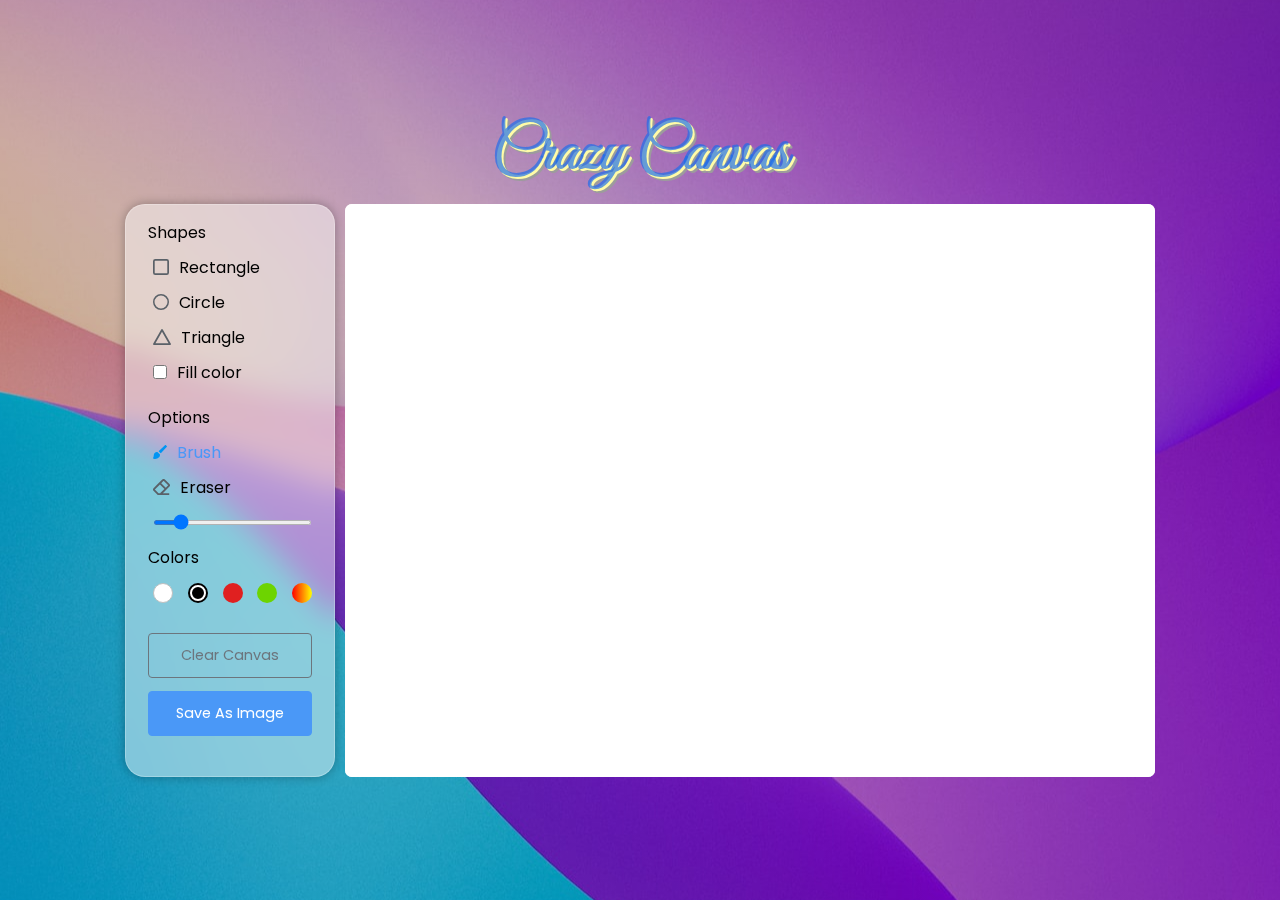
<file: index.html>
<!DOCTYPE html>

<html lang="en" dir="ltr">
  <head>
    <meta charset="utf-8" />
    <title>Crazy Canvas</title>
    <link rel="stylesheet" href="style.css" />
    <meta name="viewport" content="width=device-width, initial-scale=1.0" />
  </head>
  <body>
    <h1 class="heading">Crazy Canvas</h1>
    <!--wrapper-->
    <div class="container">
      <section class="tools-board">
        <div class="row">
          <label class="title">Shapes</label>
          <ul class="options">
            <li class="option tool" id="rectangle">
              <img src="icons/rectangle.svg" alt="" />
              <span>Rectangle</span>
            </li>
            <li class="option tool" id="circle">
              <img src="icons/circle.svg" alt="" />
              <span>Circle</span>
            </li>
            <li class="option tool" id="triangle">
              <img src="icons/triangle.svg" alt="" />
              <span>Triangle</span>
            </li>
            <li class="option">
              <input type="checkbox" id="fill-color" />
              <label for="fill-color">Fill color</label>
            </li>
          </ul>
        </div>
        <div class="row">
          <label class="title">Options</label>
          <ul class="options">
            <li class="option active tool" id="brush">
              <img src="icons/brush.svg" alt="" />
              <span>Brush</span>
            </li>
            <li class="option tool" id="eraser">
              <img src="icons/eraser.svg" alt="" />
              <span>Eraser</span>
            </li>
            <li class="option">
              <input type="range" id="size-slider" min="1" max="30" value="5" />
            </li>
          </ul>
        </div>
        <div class="row colors">
          <label class="title">Colors</label>
          <ul class="options">
            <li class="option"></li>
            <li class="option selected"></li>
            <li class="option"></li>
            <li class="option"></li>
            <li class="option">
              <input type="color" id="color-picker" value="#4A98F7" />
            </li>
          </ul>
        </div>
        <div class="row buttons">
          <button class="clear-canvas">Clear Canvas</button>
          <button class="save-img">Save As Image</button>
        </div>
      </section>
      <section class="drawing-board">
        <canvas></canvas>
      </section>
    </div>
    <script src="script.js"></script>
  </body>
</html>
</file>
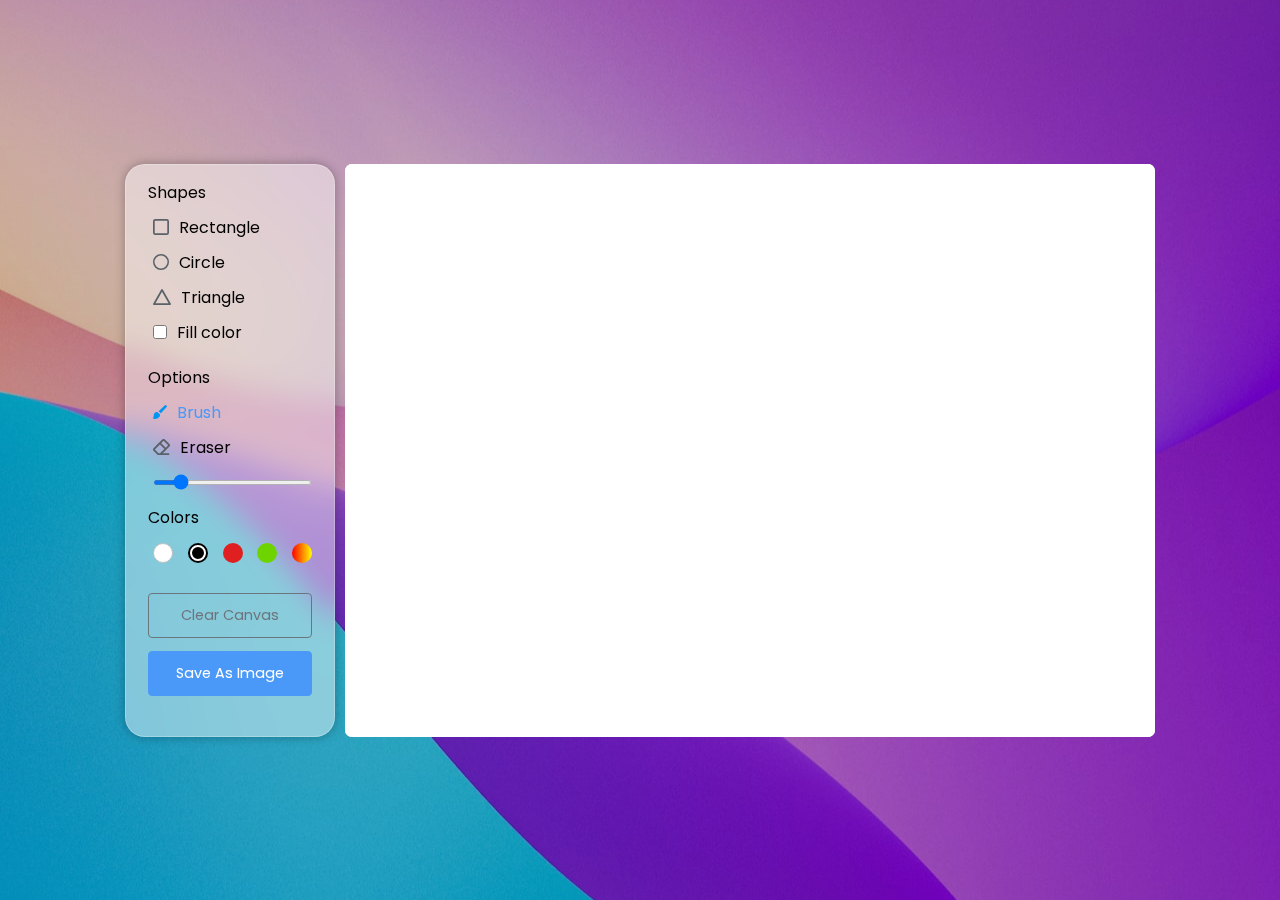
<file: Drawing App JavaScript/index.html>
<!DOCTYPE html>

<html lang="en" dir="ltr">
  <head>
    <meta charset="utf-8" />
    <title>Painter</title>
    <link rel="stylesheet" href="style.css" />
    <meta name="viewport" content="width=device-width, initial-scale=1.0" />
  </head>
  <body>
    <!--wrapper-->
    <div class="container">
      <section class="tools-board">
        <div class="row">
          <label class="title">Shapes</label>
          <ul class="options">
            <li class="option tool" id="rectangle">
              <img src="icons/rectangle.svg" alt="" />
              <span>Rectangle</span>
            </li>
            <li class="option tool" id="circle">
              <img src="icons/circle.svg" alt="" />
              <span>Circle</span>
            </li>
            <li class="option tool" id="triangle">
              <img src="icons/triangle.svg" alt="" />
              <span>Triangle</span>
            </li>
            <li class="option">
              <input type="checkbox" id="fill-color" />
              <label for="fill-color">Fill color</label>
            </li>
          </ul>
        </div>
        <div class="row">
          <label class="title">Options</label>
          <ul class="options">
            <li class="option active tool" id="brush">
              <img src="icons/brush.svg" alt="" />
              <span>Brush</span>
            </li>
            <li class="option tool" id="eraser">
              <img src="icons/eraser.svg" alt="" />
              <span>Eraser</span>
            </li>
            <li class="option">
              <input type="range" id="size-slider" min="1" max="30" value="5" />
            </li>
          </ul>
        </div>
        <div class="row colors">
          <label class="title">Colors</label>
          <ul class="options">
            <li class="option"></li>
            <li class="option selected"></li>
            <li class="option"></li>
            <li class="option"></li>
            <li class="option">
              <input type="color" id="color-picker" value="#4A98F7" />
            </li>
          </ul>
        </div>
        <div class="row buttons">
          <button class="clear-canvas">Clear Canvas</button>
          <button class="save-img">Save As Image</button>
        </div>
      </section>
      <section class="drawing-board">
        <canvas></canvas>
      </section>
    </div>
    <script src="script.js"></script>
  </body>
</html>
</file>
<file: style.css>
/* Import Google font - Poppins */
@import url('https://fonts.googleapis.com/css2?family=Poppins:wght@400;500;600&display=swap');
@import url('https://fonts.googleapis.com/css2?family=Exo:wght@400;500;600&family=Great+Vibes&family=Merriweather&display=swap');
* {
  margin: 0;
  padding: 0;
  box-sizing: border-box;
  font-family: 'Poppins', sans-serif;
}
/*styling on body*/
body {
  display: flex;
  flex-direction: column;
  align-items: center;
  justify-content: center;
  min-height: 100vh;
  background-image: linear-gradient(
      to bottom,
      rgba(0, 0, 0, 0.2),
      rgba(0, 0, 0, 0.2)
    ),
    url('background-image.jpeg');
  background-position: center;
  background-repeat: no-repeat;
  /*#4a98f7*/
}
.heading {
  color: rgba(26, 109, 235, 0.674);
  font-size: 4rem;
  text-shadow: #fffca8 2px 2px 0px, #9c9c9c 4px 4px 0px;
  font-family: 'Great Vibes', cursive;
}
/*tool container*/
.container {
  display: flex;
  width: 100%;
  gap: 10px;
  padding: 10px;
  max-width: 1050px;
}
section {
  background: #fff;
  border-radius: 7px;
}
/*shape*/
.tools-board {
  width: 210px;
  padding: 15px 22px 0;
  border: 1px solid rgba(255, 255, 255, 0.25);
  border-radius: 20px;
  background-color: rgba(255, 255, 255, 0.45);
  box-shadow: 0 0 10px 1px rgba(0, 0, 0, 0.25);

  backdrop-filter: blur(15px);
}

.tools-board .row {
  margin-bottom: 20px;
}
/*ul for tool shapes*/
.row .options {
  list-style: none;
  margin: 10px 0 0 5px;
}
/*each shape */
.row .options .option {
  display: flex;
  cursor: pointer;
  align-items: center;
  margin-bottom: 10px;
}
/*styling of */
.option:is(:hover, .active) img {
  filter: invert(17%) sepia(90%) saturate(3000%) hue-rotate(900deg)
    brightness(100%) contrast(100%);
}
.option :where(span, label) {
  /* color: #5a6168; */
  color: #000;
  cursor: pointer;
  padding-left: 10px;
}
.option:is(:hover, .active) :where(span, label) {
  color: #4a98f7;
}
.option #fill-color {
  cursor: pointer;
  height: 14px;
  width: 14px;
}
/*To change the color of the fill color text */
#fill-color:checked ~ label {
  color: #4a98f7;
}
/* range of the slider*/
.option #size-slider {
  width: 100%;
  height: 5px;
  margin-top: 10px;
}
/* colors option*/
.colors .options {
  display: flex;
  justify-content: space-between;
}

.colors .option {
  height: 20px;
  width: 20px;
  border-radius: 50%;
  margin-top: 3px;
  position: relative;
}
/*-------------------------------------*/
.colors .option:nth-child(1) {
  background-color: #fff;
  border: 1px solid #bfbfbf;
}
.colors .option:nth-child(2) {
  background-color: #000;
}
.colors .option:nth-child(3) {
  background-color: #e02020;
}
.colors .option:nth-child(4) {
  background-color: #6dd400;
}
.colors .option:nth-child(5) {
  background-image: linear-gradient(to right, red, yellow);
}
.colors .option.selected::before {
  position: absolute;
  content: '';
  top: 50%;
  left: 50%;
  height: 12px;
  width: 12px;
  background: inherit;
  border-radius: inherit;
  border: 2px solid #fff;
  transform: translate(-50%, -50%);
}
.colors .option:first-child.selected::before {
  border-color: #ccc;
}
.option #color-picker {
  opacity: 0;
  cursor: pointer;
}
.buttons button {
  width: 100%;
  color: #fff;
  border: none;
  outline: none;
  padding: 11px 0;
  font-size: 0.9rem;
  margin-bottom: 13px;
  background: none;
  border-radius: 4px;
  cursor: pointer;
}
.buttons .clear-canvas {
  color: #6c757d;
  border: 1px solid #6c757d;
  transition: all 0.3s ease;
}
.clear-canvas:hover {
  color: #fff;
  background: #6c757d;
}
.buttons .save-img {
  background: #4a98f7;
  border: 1px solid #4a98f7;
}
.drawing-board {
  flex: 1;
  overflow: hidden;
}
.drawing-board canvas {
  width: 100%;
  height: 100%;
}
.eraserActive {
  cursor: crosshair;
}
</file>
<file: Drawing App JavaScript/style.css>
/* Import Google font - Poppins */
@import url('https://fonts.googleapis.com/css2?family=Poppins:wght@400;500;600&display=swap');
* {
  margin: 0;
  padding: 0;
  box-sizing: border-box;
  font-family: 'Poppins', sans-serif;
}
/*styling on body*/
body {
  display: flex;
  align-items: center;
  justify-content: center;
  min-height: 100vh;
  background-image: linear-gradient(
      to bottom,
      rgba(0, 0, 0, 0.2),
      rgba(0, 0, 0, 0.2)
    ),
    url('../background-image.jpeg');
  background-position: center;
  background-repeat: no-repeat;
  /*#4a98f7*/
}
/*tool container*/
.container {
  display: flex;
  width: 100%;
  gap: 10px;
  padding: 10px;
  max-width: 1050px;
}
section {
  background: #fff;
  border-radius: 7px;
}
/*shape*/
.tools-board {
  width: 210px;
  padding: 15px 22px 0;
  border: 1px solid rgba(255, 255, 255, 0.25);
  border-radius: 20px;
  background-color: rgba(255, 255, 255, 0.45);
  box-shadow: 0 0 10px 1px rgba(0, 0, 0, 0.25);

  backdrop-filter: blur(15px);
}

.tools-board .row {
  margin-bottom: 20px;
}
/*ul for tool shapes*/
.row .options {
  list-style: none;
  margin: 10px 0 0 5px;
}
/*each shape */
.row .options .option {
  display: flex;
  cursor: pointer;
  align-items: center;
  margin-bottom: 10px;
}
/*styling of */
.option:is(:hover, .active) img {
  filter: invert(17%) sepia(90%) saturate(3000%) hue-rotate(900deg)
    brightness(100%) contrast(100%);
}
.option :where(span, label) {
  /* color: #5a6168; */
  color: #000;
  cursor: pointer;
  padding-left: 10px;
}
.option:is(:hover, .active) :where(span, label) {
  color: #4a98f7;
}
.option #fill-color {
  cursor: pointer;
  height: 14px;
  width: 14px;
}
/*To change the color of the fill color text */
#fill-color:checked ~ label {
  color: #4a98f7;
}
/* range of the slider*/
.option #size-slider {
  width: 100%;
  height: 5px;
  margin-top: 10px;
}
/* colors option*/
.colors .options {
  display: flex;
  justify-content: space-between;
}

.colors .option {
  height: 20px;
  width: 20px;
  border-radius: 50%;
  margin-top: 3px;
  position: relative;
}
/*-------------------------------------*/
.colors .option:nth-child(1) {
  background-color: #fff;
  border: 1px solid #bfbfbf;
}
.colors .option:nth-child(2) {
  background-color: #000;
}
.colors .option:nth-child(3) {
  background-color: #e02020;
}
.colors .option:nth-child(4) {
  background-color: #6dd400;
}
.colors .option:nth-child(5) {
  background-image: linear-gradient(to right, red, yellow);
}
.colors .option.selected::before {
  position: absolute;
  content: '';
  top: 50%;
  left: 50%;
  height: 12px;
  width: 12px;
  background: inherit;
  border-radius: inherit;
  border: 2px solid #fff;
  transform: translate(-50%, -50%);
}
.colors .option:first-child.selected::before {
  border-color: #ccc;
}
.option #color-picker {
  opacity: 0;
  cursor: pointer;
}
.buttons button {
  width: 100%;
  color: #fff;
  border: none;
  outline: none;
  padding: 11px 0;
  font-size: 0.9rem;
  margin-bottom: 13px;
  background: none;
  border-radius: 4px;
  cursor: pointer;
}
.buttons .clear-canvas {
  color: #6c757d;
  border: 1px solid #6c757d;
  transition: all 0.3s ease;
}
.clear-canvas:hover {
  color: #fff;
  background: #6c757d;
}
.buttons .save-img {
  background: #4a98f7;
  border: 1px solid #4a98f7;
}
.drawing-board {
  flex: 1;
  overflow: hidden;
}
.drawing-board canvas {
  width: 100%;
  height: 100%;
}
.eraserActive {
  cursor: crosshair;
}
</file>
